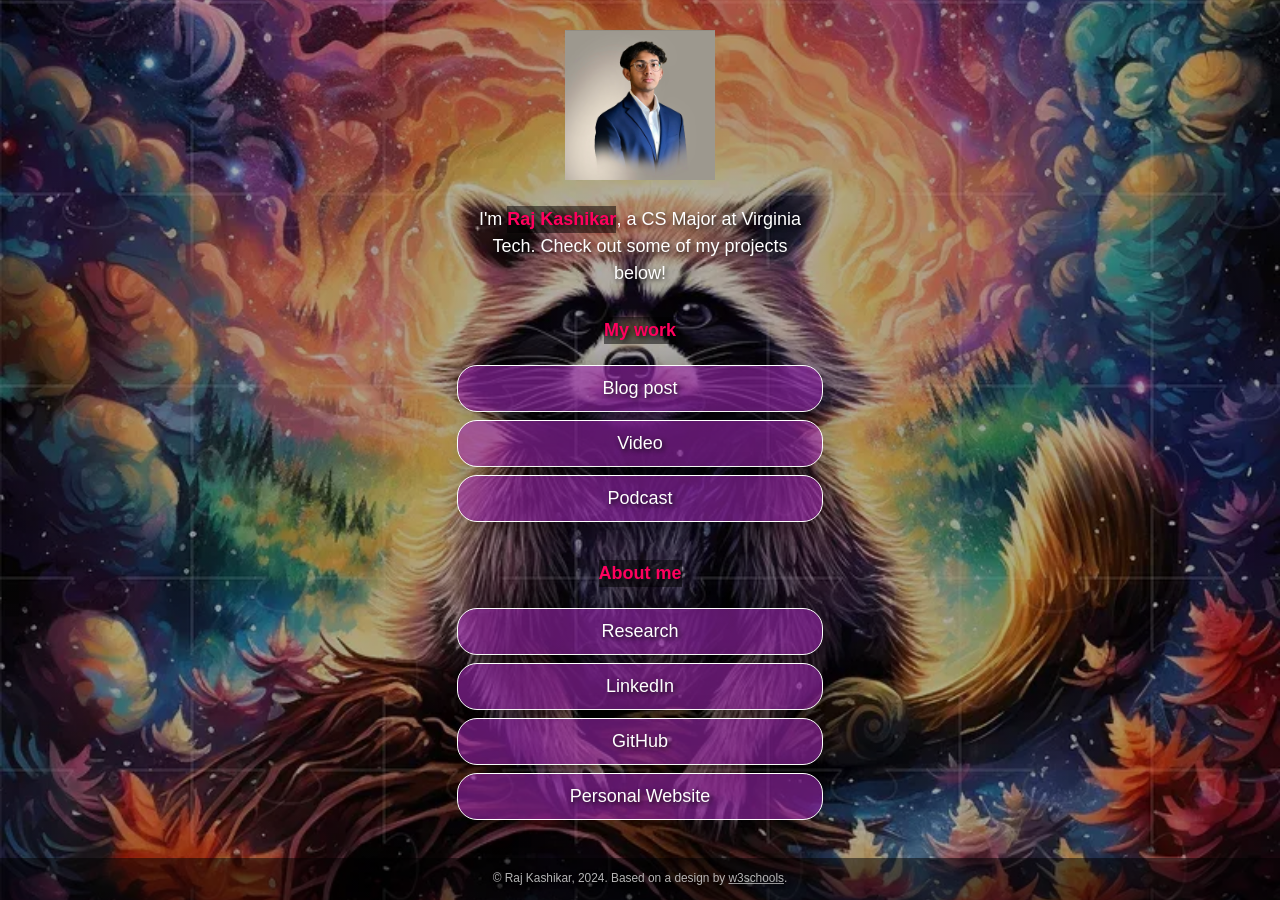
<file: index.html>
<!DOCTYPE html>
<html lang="en">

<head>
  <meta charset="utf-8" />
  <meta name="viewport" content="width=device-width, initial-scale=1" />
  <title>Raj Kashikar</title>
  <link rel="stylesheet" href="css/style.css">
</head>

<body class="main-text-color">
  <div class="container">
    <div class="image-container">
      <img src="images/Image_Editor.png" alt="Portrait of Raj Kashikar">
    </div>
    <div class="intro">
      I'm <span class="name"><strong>Raj Kashikar</strong></span>, a CS Major at Virginia Tech. Check out some of my projects below!
    </div>
    <div class="section-header">
      <h1><span class="name"><strong>My work</strong></span></h1>
    </div>
    
    <div class="links-container">
      <!-- Blog Post Section -->
      <div class="button toggle">Blog post</div>
      <div class="slidedown">
        <div class="description">
          <h2>How AI Killed the Traditional Job Search</h2>
          <p>Explore the transformative role of AI in reshaping the job market and where the future lies.</p>
          <a href="https://medium.com/@rajskashikar/how-ai-killed-the-traditional-job-search-and-where-to-go-now-ff615789c079" class="external-link" target="_blank">Read</a>
        </div>
      </div>

      <!-- Video Section -->
      <div class="button toggle">Video</div>
      <div class="slidedown">
        <div class="description">
          <h2>Can AI make us more human?</h2>
          <p>Deeper conversatrions on what AI is and what it actually represents in terms of humanity.</p>
          <a href="https://youtu.be/2KBOS17VZys" class="external-link" target="_blank">Watch</a>
        </div>
      </div>

      <!-- Podcast Section -->
      <div class="button toggle">Podcast</div>
      <div class="slidedown">
        <div class="description">
          <h2>All About Virginia Tech Dining Halls</h2>
          <p>Dive into Virginia Tech’s dining experience with a mix of reviews and insights.</p>
          <a href="https://soundcloud.com/connor-nelson-465685074/all-about-virginia-tech-dining-halls?si=d74bac6b9ebc4505b79da25443a21cbb&utm_source=clipboard&utm_medium=text&utm_campaign=social_sharing" class="external-link" target="_blank">Listen</a>
        </div>
      </div>
    </div>

    <div class="section-header">
      <h1><span class="name"><strong>About me</strong></span></h1>
    </div>
    
    <div class="links-container">
      <a href="https://www.researchgate.net/profile/Raj-Kashikar/stats" class="button" target="_blank">Research</a>
      <a href="https://www.linkedin.com/in/raj-kashikar-6a76a9231/" class="button" target="_blank">LinkedIn</a>
      <a href="https://github.com/raj200501" class="button" target="_blank">GitHub</a>
      <a href="https://rajkashikar.com" class="button" target="_blank">Personal Website</a>
    </div>
  </div>

  <div class="footer">
    <p>© Raj Kashikar, 2024. Based on a design by <a href="https://www.w3schools.com/howto/howto_website_create_linktree.asp" target="_blank">w3schools</a>.</p>
  </div>
  <script type="text/javascript" src="js/slider.js"></script>
</body>

</html>
</file>
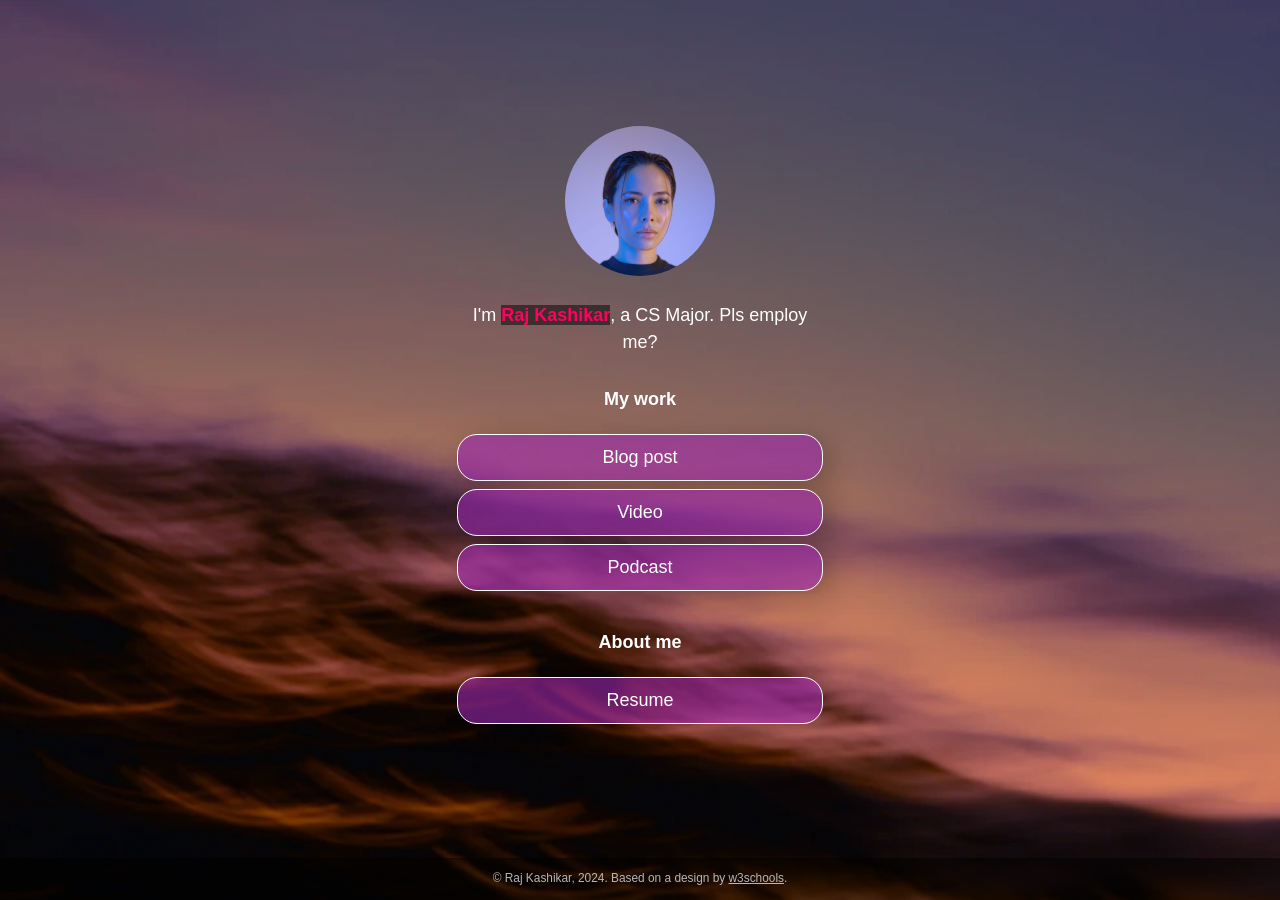
<file: linktree-ver-1/index.html>
<!DOCTYPE html>
<!-- This page is adapted from w3schools "How to make a link tree website https://www.w3schools.com/howto/howto_website_create_linktree.asp" -->
<html lang="en">

<head>
  <meta charset="utf-8" />
  <meta name="viewport" content="width=device-width, initial-scale=1" />
  <!-- Add your name below -->
  <title>Raj Kashikar</title>
  <link rel="stylesheet" href="css/style.css">
</head>

<body class="main-text-color">
  <!-- Content container. Everything except footer goes here -->
  <div class="container">
    <!-- Image and name container. Put your replacement photo—which you should crop to be square—in the images folder, then change the source attribute to images/yourportraitfilename.jpg. This path says, "Look in the images folder for yourportraitfilename.jpg." Be sure to change the alt text, too. -->
    <div class="image-container">
      <img src="images/portrait.jpg" alt="Photo by Art Hauntington">
    </div>
    <div class="intro">
      I'm <span class="name"><strong>Raj Kashikar</strong></span>, a CS Major. Pls employ me?
    </div>
    <div class="section-header">
      <h1>My work</h1>
    </div>
    <!-- Replace the # inside of the href="#" with your links. -->
    <div class="links-container">
      <div class="button toggle">Blog post</div>
      <div class="slidedown">
        <div class="description">
          <h2>Blog post title</h2>
          <p>Here, add a short but appealing description of your blog post.</p>
          <a href="#" class="external-link" target="_blank">Read</a>
        </div>
      </div>

      <div class="button toggle">Video</div>
      <div class="slidedown">
        <div class="description">
          <h2>Video title</h2>
          <p>Add a short but appealing description of your video.</p>
          <a href="#" class="external-link" target="_blank">Watch</a>
        </div>
      </div>

      <div class="button toggle">Podcast</div>
      <div class="slidedown">
        <div class="description">
          <h2>Podcast title</h2>
          <p>Add a short but appealing description of your podcast</p>
          <a href="#" class="external-link" target="_blank">Listen</a>
        </div>
      </div>
    </div>

    <!-- Replace # with PDF from Google Docs, or replace the entire section with whatever you want. Or delete it! Or add another section below it!-->
    <div class="section-header">
      <h1>About me</h1>
    </div>

    <div class="links-container">
      <a href="https://drive.google.com" class="button" target="_blank">Resume</a>
    </div>

  </div>
  <div class="footer">
    <p>© Raj Kashikar, 2024. Based on a design by <a
        href="https://www.w3schools.com/howto/howto_website_create_linktree.asp" target="_blank">w3schools</a>.
    </p>
  </div>
  <script type="text/javascript" src="js/slider.js"></script>
</body>

</html>
</file>
<file: css/style.css>
:root {
    --primaryText: #fff;
    --secondaryText: #ff015e;
    --primary: rgba(156, 39, 176, .60);
    --secondary: rgba(255, 1, 94, .60); 
    --buttonHover: rgba(156, 39, 176, .40);
    --smallButtonHover: rgba(0, 0, 0, .25);
}

html {
    box-sizing: border-box;
    /* keeps button boxes within phone screen width */
    -ms-text-size-adjust: 100%;
    -webkit-text-size-adjust: 100%;
    height: 100%;
}

*, *:before, *:after {
    box-sizing: inherit;
}

body {
    margin: 0;
    min-height: 100%;
    background: linear-gradient(rgba(0, 0, 0, 0.3), rgba(0, 0, 0, 0.3)), url(../images/your-background2.jpg);
    background-repeat: no-repeat;
    background-position: center;
    background-attachment: fixed;
    background-size: cover;
    font-family: Futura, Verdana, sans-serif;
    line-height: 1.5;
    font-size: 18px;
    display: flex;
    flex-direction: column;
    justify-content: space-around;
    align-items: center;
    text-shadow: 2px 2px 5px rgba(0, 0, 0, 0.8);}

h1 {
    font-size: 1em;
}

h2 {
    font-size: 1em;
    margin-bottom: 0;
}

img {
    margin: .5em 1em;
    height: 150px;
    max-width: 100%;
    object-fit: cover;
}

.container {
    text-align: center;
    width: 100%;    
    padding: 0;
    margin-right: auto;
    margin-left: auto;
    flex: 1;
    display: flex;
    flex-direction: column;
    justify-content: center;
}

.image-container {
    text-align: center;
    width: 100%;
}

.main-text-color {
    color: var(--primaryText);
}

.name {
    color: var(--secondaryText);
}

.name strong {
    background-color: rgba(0, 0, 0, 0.50);
    display: inline-block;
    animation: colorChange 4s infinite alternate;
}

@keyframes colorChange {
    0% {
        color: white;
    }
    50% {
        color: gold;
    }
    100% {
        color: white;
    }
}

.section-header {
    padding-top: .5em;
}

.button,
.intro,
.links-container,
.slidedown,
.external-link {
    width: 100%;
    min-width: 50%;
    padding: .5em 1em;
    text-decoration: none;
    color: inherit;
    text-align: center;
}

.button, .external-link {
    border: 1px solid var(--primaryText);
    border-radius: 20px;
    box-shadow: 7px 6px 28px 1px rgba(0, 0, 0, 0.24);
    overflow: hidden;
    white-space: nowrap;
    display: inline-block;
    background-color: var(--primary);
    cursor: pointer;
    transition: 0.2s all;
}

.button:not(.highlight) {
    background-color: var(--primary);
}

@media (hover: hover) {
    .button:hover { background-color: var(--buttonHover); }
}

.button.highlight {
    background-color: var(--secondary);
}

.button:active, .external-link:active { 
    transform: scale(0.98); 
    /* Scaling button to 0.98 of its original size */ 
    box-shadow: 3px 2px 22px 1px rgba(0, 0, 0, 0.24); 
    /* Lowering the shadow */ 
} 

.intro {
    margin: 0 auto;
}
.image-container img {
    transition: all 0.3s ease-in-out;
    /* Initial state */
    filter: brightness(100%);
    box-shadow: none;
}

.image-container img:hover {
    filter: brightness(120%);
    box-shadow: 0 0 20px 10px rgba(255, 255, 255, 0.8);
    transform: scale(1.05);
}


.section {
    margin-top: 1em;
}

.slidedown {
    margin: 0 auto;
    padding: 0;
    -webkit-transition: height .4s ease;
    -o-transition: height .4s ease;
    transition: height .4s ease;
    overflow: hidden;
    height: 0;
}

.external-link {
    border: 1px solid var(--primaryText);
    border-radius: 20px;
    background-color: transparent;
    display: flex;
    align-items: center;
    justify-content: center;
    padding: 0;
    margin: .5em auto 1.5em auto;
    text-decoration: none;
    color: inherit;
    height: 2em;
    width: 6em;
}

.external-link:hover {
    background-color: var(--smallButtonHover)
}

.description {
    display: flex;
    text-align: left;
    flex-direction: column;
    padding: 0 .6em;
}

.description > p {
    margin: .5em 0;
}

.footer {
  font-size: .66em;
  background-color: rgba(0, 0, 0, .5);
  color: rgba(225, 225, 225, .8);
  text-decoration: none;
  width: 100%;
  min-height: 3em;
  display: flex;
  align-items: center;
  justify-content: center;
  position: relative;
}

.footer a {
    color: inherit;
}

/* Media queries for responsiveness */
@media (min-width: 540px) {
    .container {
        max-width: 540px;
    }
    
    .button,
    .intro,
    .slidedown {
        width: 85%;
    }
}

@media (min-width: 768px) {
    .container {
        max-width: 768px;
    }
    
    .button,
    .intro,
    .slidedown {
        width: 40%;
    }
}
</file>
<file: linktree-ver-1/css/style.css>
:root {
    --primaryText: #fff;
    --secondaryText: #ff015e;
    --primary: rgba(156, 39, 176, .60);
    --secondary: rgba(255, 1, 94, .60); 
    --buttonHover: rgba(156, 39, 176, .40);
    --smallButtonHover: rgba(0, 0, 0, .25);
}

html {
    box-sizing: border-box;
    /* keeps button boxes within phone screen width */
    -ms-text-size-adjust: 100%;
    -webkit-text-size-adjust: 100%;
    height: 100%;
}

*,
*:before,
*:after {
    box-sizing: inherit;
}

body {
    margin: 0;
    min-height: 100%;
    /* The image used for the site background. Try changing skyscape.jpg to stars.jpg. Put a replacement photo in the images folder and, in line 21 below, replace skyscape.jpg with yourbackgroundfilename.jpg */
    /* The linear gradient darkens the image, like putting a sunglasses lens on top of it. If you want to darken the image even more, change 0.1 (both times) to 0.3 or higher */
    background: linear-gradient(rgba(0, 0, 0, 0.1), rgba(0, 0, 0, 0.1)), url(../images/skyscape.jpg);
    /* Prevents the browser from repeating or "tiling" the background image */
    background-repeat: no-repeat;
    background-position: center;
    /* Freezes the image so that even the content scrolls down, the background stays put */
    background-attachment: fixed;
    /* Resizes the background image to cover the entire container */
    background-size: cover;
    font-family: Futura, Verdana, sans-serif;
    line-height: 1.5;
    font-size: 18px;
    display: flex;
    flex-direction: column;
    justify-content: space-around;
    align-items: center;
}

h1 {
    font-size: 1em;
}

h2 {
    font-size: 1em;
    margin-bottom: 0;
}

img {
    margin: .5em 1em;
    /* border: 1px solid #ccc; */
    border-radius: 50%;
    height: 150px;
    max-width: 100%;
    object-fit: cover;
    /* Resizes the image to cover the entire container */
}

.container {
    text-align: center;
    width: 100%;    
    padding: 0;
    margin-right: auto;
    margin-left: auto;
    flex: 1;
    display: flex;
    flex-direction: column;
    justify-content: center;
}

.image-container {
    text-align: center;
    width: 100%;
}

.main-text-color {
    color: var(--primaryText);
}

.name {
    color: var(--secondaryText);
}

.name strong {
    background-color: rgba(0, 0, 0, 0.50);
}

.section-header {
    padding-top: .5em;
}

.button,
.intro,
.links-container,
.slidedown,
.external-link {
    width: 100%;
    min-width: 50%;
    padding: .5em 1em;
    text-decoration: none;
    color: inherit;
    text-align: center;
}

.button, .external-link {
    border: 1px solid var(--primaryText);
    border-radius: 20px;
    box-shadow: 7px 6px 28px 1px rgba(0, 0, 0, 0.24);
    overflow: hidden;
    white-space: nowrap;
    display: inline-block;
    background-color: var(--primary);
    cursor: pointer;
    transition: 0.2s all;
}

.button:not(.highlight) {
    background-color: var(--primary);
}

@media (hover: hover) {
    .button:hover { background-color: var(--buttonHover); }
}

.button.highlight {
    background-color: var(--secondary);
}

.button:active, .external-link:active { 
    transform: scale(0.98); 
    /* Scaling button to 0.98 to its original size */ 
    box-shadow: 3px 2px 22px 1px rgba(0, 0, 0, 0.24); 
    /* Lowering the shadow */ 
} 

.intro {
    margin: 0 auto;
}

.section {
    margin-top: 1em;
}

.slidedown {
    margin: 0 auto;
    padding: 0;
    -webkit-transition: height .4s ease;
    -o-transition: height .4s ease;
    transition: height .4s ease;
    overflow: hidden;
    height: 0;
}

.external-link {
    border: 1px solid var(--primaryText);
    border-radius: 20px;
    background-color: transparent;
    display: flex;
    align-items: center;
    justify-content: center;
    padding: 0;
    margin: .5em auto 1.5em auto;
    text-decoration: none;
    color: inherit;
    height: 2em;
    width: 6em;
}

.external-link:hover {
    background-color: var(--smallButtonHover)
}

.description {
    display: flex;
    text-align: left;
    flex-direction: column;
    padding: 0 .6em;
}

.description > p {
    margin: .5em 0;
}

.footer {
  font-size: .66em;
  background-color: rgba(0, 0, 0, .5);
  color: rgba(225, 225, 225, .8);
  text-decoration: none;
  width: 100%;
  min-height: 3em;
  display: flex;
  align-items: center;
  justify-content: center;
  position: relative;
}

.footer a {
    color: inherit;
}

/* Media queries allow you to change style properties according to the screen width. In this case, if the screen is AT LEAST 540 pixels wide (bigger than a standard phone), the .container resizes to 540 pixels and the buttons and intro resize to 85% of the container width */
@media (min-width: 540px) {
    .container {
        max-width: 540px;
    }
    
    .button,
    .intro,
    .slidedown {
        width: 85%;
    }
}

/* If the screen is AT LEAST 768 pixels wide (standard tablet or larger), the .container resizes to 750 pixels and the buttons and intro resize to 40% of the container width */
@media (min-width: 768px) {
    .container {
        max-width: 768px;
    }
    
    .button,
    .intro,
    .slidedown {
        width: 40%;
    }
}
</file>
